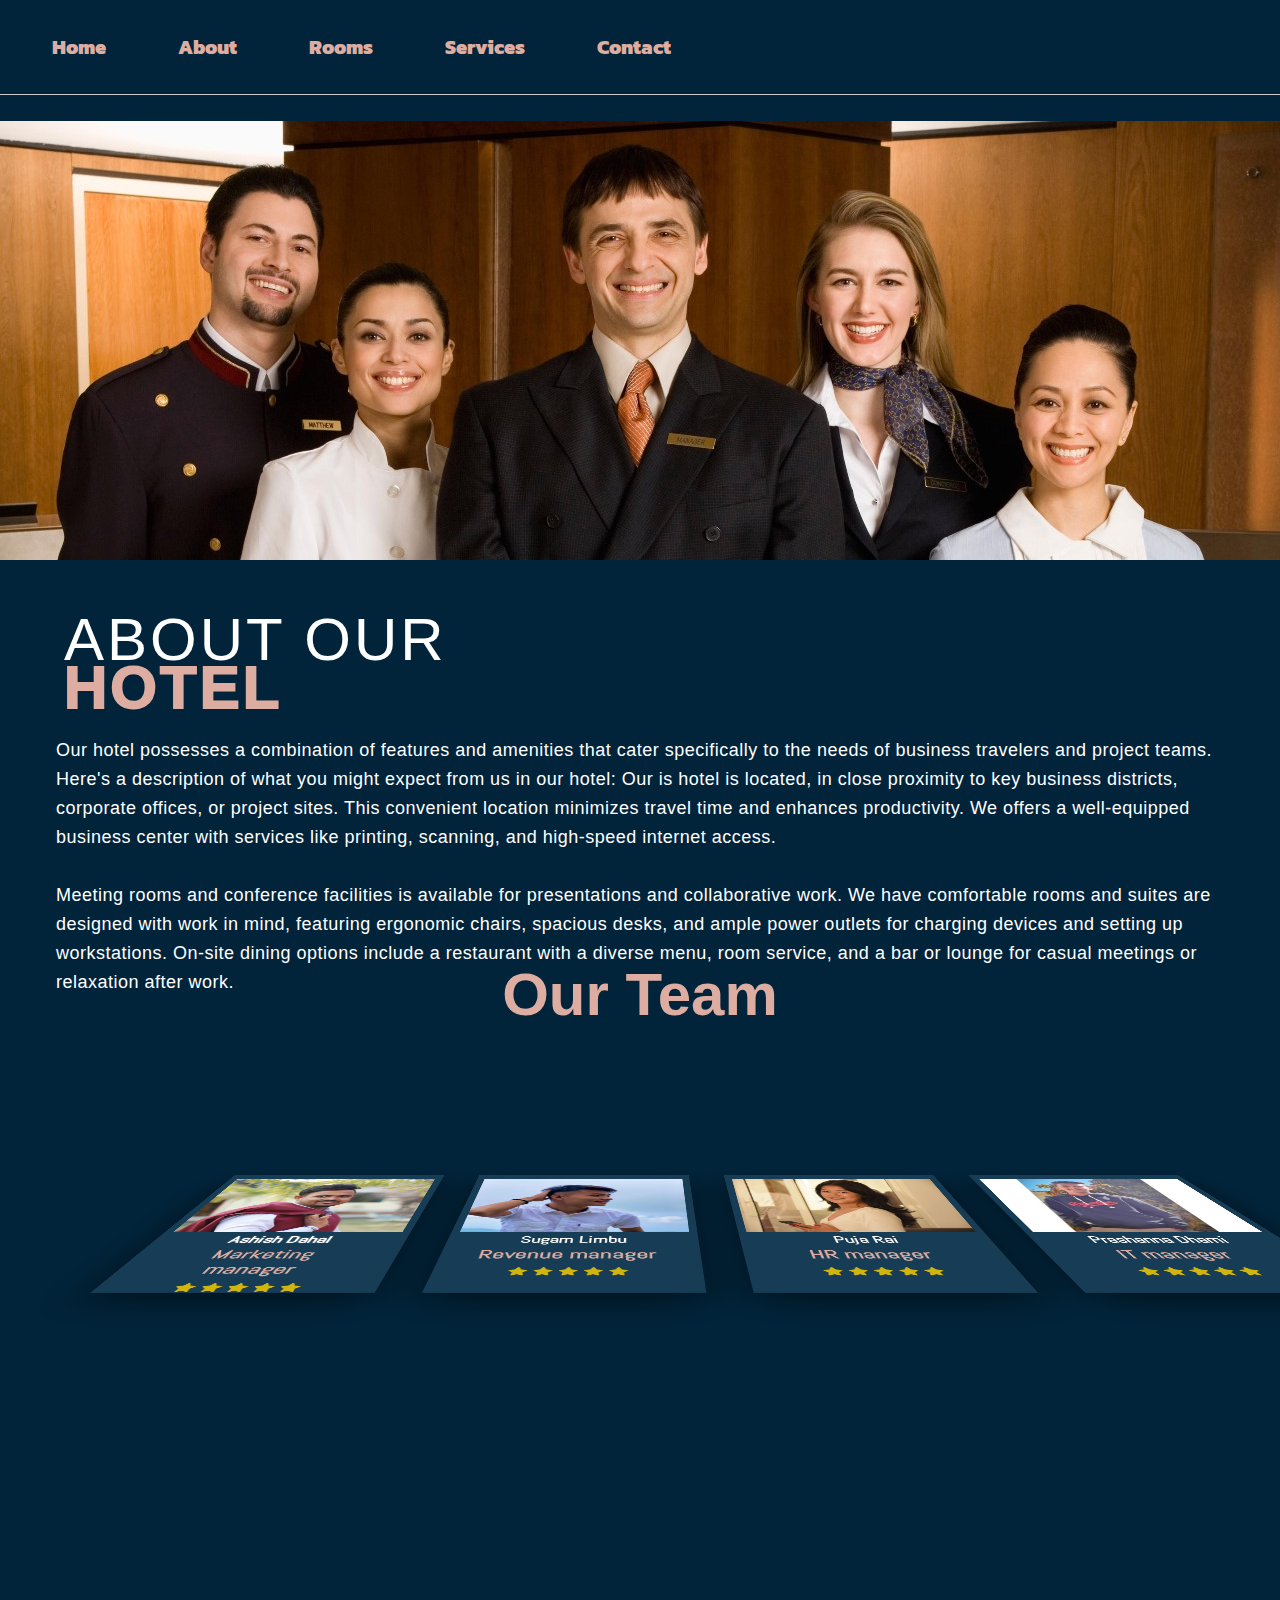
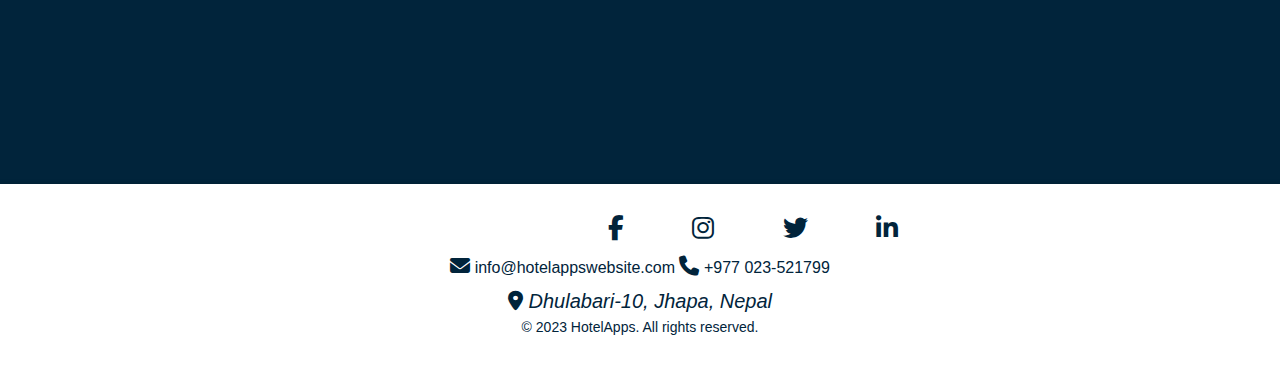
<file: html/about.html>
<!DOCTYPE html>
<html lang="en">
<head>
    <meta charset="UTF-8" />
    <meta name="viewport" content="width=device-width, initial-scale=1.0" />
    <link rel="stylesheet" href="../css/style.css" />
    <link href="https://cdnjs.cloudflare.com/ajax/libs/font-awesome/6.2.0/css/all.min.css" rel="stylesheet">
    <link rel="stylesheet" href="../css/Responsive.css">
    <link rel="preconnect" href="https://fonts.googleapis.com">
    <link rel="preconnect" href="https://fonts.gstatic.com" crossorigin>
    <link href="https://fonts.googleapis.com/css2?family=Kanit:wght@300&display=swap" rel="stylesheet">
    <title>About</title>
</head>
<body style="background-color:  #01243b;">
  <nav class="navbar">
    <input type="checkbox" id="hamburger-menu" class="hamburger-menu" style="display: none; z-index: 1;">
    <label for="hamburger-menu" class="hamburger-menu-label">☰</label>
  
    <ul class="nav-links">
      <li><a href="./index.html">Home</a></li>
      <li><a href="./about.html">About</a></li>
      <li><a href="./rooms.html">Rooms</a></li>
      <li><a href="./services.html">Services</a></li>
      <li><a href="./contact.html">Contact</a></li>
      </a>
    </ul>
  </nav>
        <div class="aboutImg">
          <img src="../Images/about.jpg" alt="aboutimg">
        </div>
        <div class="abtHeader">
          <span id="aboutText">About Our</span>
          <span id="AbtText">Hotel
          </span>
        <div class="aboutDesc">
          <p class="AbtIntro">
            Our hotel possesses a combination of features and amenities that cater specifically to the needs of business travelers and project teams. Here's a description of what you might expect from us in our hotel:
            Our is hotel is located, in close proximity to key business districts, corporate offices, or project sites. This convenient location minimizes travel time and enhances productivity.
           
           We offers a well-equipped business center with services like printing, scanning, and high-speed internet access.<br><br> Meeting rooms and conference facilities is available for presentations and collaborative work.
           
            We have comfortable rooms and suites are designed with work in mind, featuring ergonomic chairs, spacious desks, and ample power outlets for charging devices and setting up workstations.
           
           On-site dining options include a restaurant with a diverse menu, room service, and a bar or lounge for casual meetings or relaxation after work.
         
          </p>
        </div>
        <div class="OurTeam"> Our Team</div>
      <div class="cards">
       
        <div class="card1">
          <img src="../Images/ashish.jpg" alt="" >
          <h3>Ashish Dahal</h3>
          <p>Marketing manager
          </p>
          <div class="rating-bar">
            <i class="fa fa-star"></i>
            <i class="fa fa-star"></i>
            <i class="fa fa-star"></i>
            <i class="fa fa-star"></i>
            <i class="fa fa-star"></i>
          </div>
        </div>
     
        <div class="card2">
          <img src="../Images/sugam.jpg" alt="">
          <h3>Sugam Limbu</h3>
          <p>Revenue manager
          </p>
          <div class="rating-bar">
            <i class="fa fa-star"></i>
            <i class="fa fa-star"></i>
            <i class="fa fa-star"></i>
            <i class="fa fa-star"></i>
            <i class="fa fa-star"></i>
          </div>
        </div>
        
        <div class="card3">
          <img src="../Images/puja.jpg" alt="">
          <h3>Puja Rai</h3>
          <p>HR manager </p>
          <div class="rating-bar">
            <i class="fa fa-star"></i>
            <i class="fa fa-star"></i>
            <i class="fa fa-star"></i>
            <i class="fa fa-star"></i>
            <i class="fa fa-star"></i>
          </div>
        </div>
        <div class="card4">
          <img src="../Images/prasanna.jpg" alt="">
          <h3>Prashanna Dhami</h3>
          <p>IT manager
          </p>
          <div class="rating-bar">
            <i class="fa fa-star"></i>
            <i class="fa fa-star"></i>
            <i class="fa fa-star"></i>
            <i class="fa fa-star"></i>
            <i class="fa fa-star"></i>
          </div>
        
        </div>
      
      </div>
      <footer class="footer" style="margin-top:20rem">
        <div class="social-media-icons">
          <a href="https://www.facebook.com/your-website" title="Facebook"><i class="fab fa-facebook-f"></i></a>
          <a href="https://www.instagram.com/your-website" title="Instagram"><i class="fab fa-instagram"></i></a>
          <a href="https://www.twitter.com/your-website" title="Twitter"><i class="fab fa-twitter"></i></a>
          <a href="https://www.linkedin.com/your-profile" title="LinkedIn"><i class="linkedin-icon fab fa-linkedin-in"></i></a>
  
        </div>
        <div class="contact-information">
          <a href="mailto:info@your-website.com" title="Email"><i class="fas fa-envelope"></i> info@hotelappswebsite.com</a>
          <a href="tel:+977 023-521799" title="Phone"><i class="fas fa-phone"></i> +977 023-521799</a>
          <address ><i class="fas fa-map-marker-alt"></i> Dhulabari-10, Jhapa, Nepal</address>
        </div>
        <div class="copyright">
          &copy; 2023 HotelApps. All rights reserved.
        </div>
      </footer>
      <script src="../js/index.js"></script>

</body>
</html>
</file>
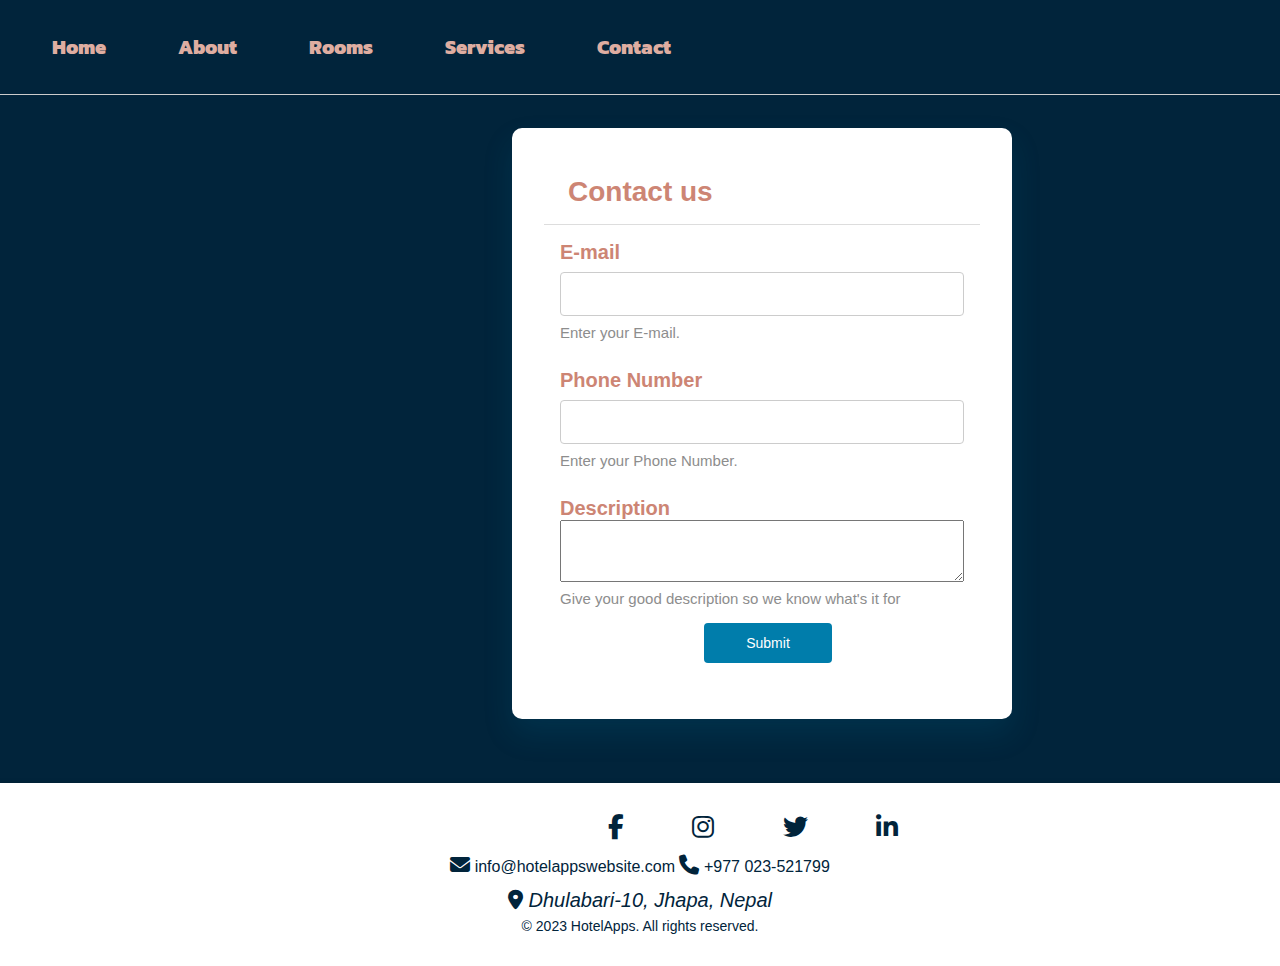
<file: html/contact.html>
<!DOCTYPE html>
<html lang="en">
  <head>
    <meta charset="UTF-8" />
    <meta name="viewport" content="width=device-width, initial-scale=1.0" />
    <link rel="stylesheet" href="../css/style.css" />
    <link rel="stylesheet" href="../css/Responsive.css">
    <link href="https://cdnjs.cloudflare.com/ajax/libs/font-awesome/6.2.0/css/all.min.css" rel="stylesheet">
    <link rel="preconnect" href="https://fonts.googleapis.com">
    <link rel="preconnect" href="https://fonts.gstatic.com" crossorigin>
    <link href="https://fonts.googleapis.com/css2?family=Kanit:wght@300&display=swap" rel="stylesheet">
    <title>Contact</title>
  </head>
  <body style="background-color: #01243b;">

    <nav class="navbar">
      <input type="checkbox" id="hamburger-menu" class="hamburger-menu" style="display: none; z-index: 1;">
      <label for="hamburger-menu" class="hamburger-menu-label">☰</label>
    
      <ul class="nav-links">
        <li><a href="./index.html">Home</a></li>
        <li><a href="./about.html">About</a></li>
        <li><a href="./rooms.html">Rooms</a></li>
        <li><a href="./services.html">Services</a></li>
        <li><a href="./contact.html">Contact</a></li>
        </a>
      </ul>
     
    </nav>



    <!-- <div class="form"> -->
	
      <div class="modal">
        <div class="modal__header">
          <span class="modal__title">Contact us</span><br>
        </div>
        <div class="modal__body">
          <div class="input">
            <label class="input__label">E-mail</label>
            <input class="input__field" type="text" id="email"> 
            <p class="input__description">Enter your E-mail.</p>
            <p class="input__error" id="emailError"></p> <!-- Error message placeholder -->

          </div>
          <div class="input">
            <label class="input__label">Phone Number</label>
            <input class="input__field" type="text" id="phoneNumber"> 
            <p class="input__description">Enter your Phone Number.</p>
            <p class="input__error" id="phoneNumberError"></p> <!-- Error message placeholder -->

          </div>
          <div class="input">
                    <label class="input__label">Description</label>
            <textarea  style="font-size: 16px; padding: 0.75rem 0.75rem 0.75rem 0.75rem;" class="input_field input_field--textarea" id="description"></textarea>
              <p class="input__description">Give your good description so we know what's it for</p>
              <p class="input__error" id="descriptionError"></p> <!-- Error message placeholder -->

          </div>
        </div>
        <div class="modal__footer">
          <button class="button button--primary" onclick="validateForm()">Submit</button>
        </div>
      </div>
    <!-- </form> -->






    <!-- <div class="ContactHeader"><h2>Contact Us</h2></div> -->
      
  
  <footer class="footer" >
    <div class="social-media-icons">
      <a href="https://www.facebook.com/your-website" title="Facebook"><i class="fab fa-facebook-f"></i></a>
      <a href="https://www.instagram.com/your-website" title="Instagram"><i class="fab fa-instagram"></i></a>
      <a href="https://www.twitter.com/your-website" title="Twitter"><i class="fab fa-twitter"></i></a>
      <a href="https://www.linkedin.com/your-profile" title="LinkedIn"><i class="linkedin-icon fab fa-linkedin-in"></i></a>

    </div>
    <div class="contact-information">
      <a href="mailto:info@Hotelapps.com" title="Email"><i class="fas fa-envelope"></i> info@hotelappswebsite.com</a>
      <a href="tel:+15555555555" title="Phone"><i class="fas fa-phone"></i> +977 023-521799</a>
      <address><i class="fas fa-map-marker-alt"></i> Dhulabari-10, Jhapa, Nepal</address>
    </div>
    <div class="copyright">
      &copy; 2023 HotelApps. All rights reserved.
    </div>
  </footer>
  <script src="../js/index.js"></script>
      </body>

      </html>
</file>
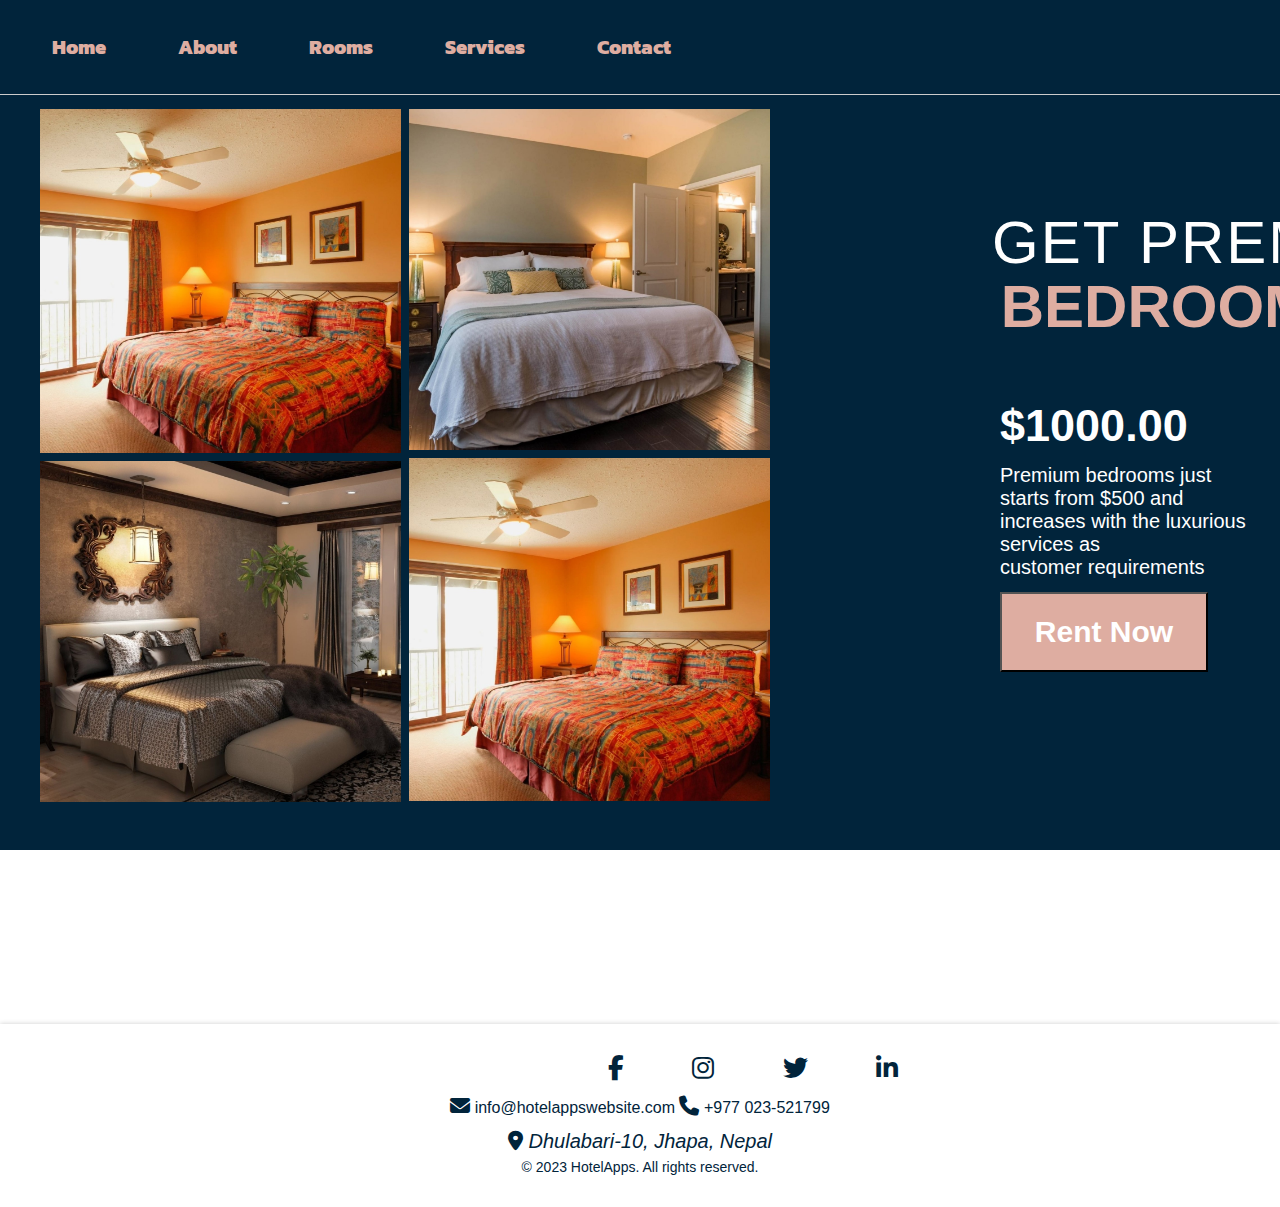
<file: html/rooms.html>
<!DOCTYPE html>
<html lang="en">

<head>
    <meta charset="UTF-8" />
    <meta name="viewport" content="width=device-width, initial-scale=1.0" />
    <link rel="stylesheet" href="../css/style.css" />
    <link rel="stylesheet" href="../css/Responsive.css">
    <link href="https://cdnjs.cloudflare.com/ajax/libs/font-awesome/6.2.0/css/all.min.css" rel="stylesheet">
    <link rel="preconnect" href="https://fonts.googleapis.com">
    <link rel="preconnect" href="https://fonts.gstatic.com" crossorigin>
    <link href="https://fonts.googleapis.com/css2?family=Kanit:wght@300&display=swap" rel="stylesheet">
    <title>Rooms</title>
</head>

<body>
        <nav class="navbar">
            <input type="checkbox" id="hamburger-menu" class="hamburger-menu" style="display: none; z-index: 1;">
            <label for="hamburger-menu" class="hamburger-menu-label">☰</label>

            <ul class="nav-links">
                <li><a href="./index.html">Home</a></li>
                <li><a href="./about.html">About</a></li>
                <li><a href="./rooms.html">Rooms</a></li>
                <li><a href="./services.html">Services</a></li>
                <li><a href="./contact.html">Contact</a></li>
                </a>
            </ul>

        </nav>
        <div class="RoomCon">
        <div class="RoomHeader">
            <span id="RoomText">Get Premium</span>
            <span id="BedText">BedRoom
            </span>
            <div class="room">
                <strong>$1000.00</strong>
            <p class="RoomIntro"> Premium bedrooms just starts from $500 and increases with the luxurious services as customer requirements</p>
          </div>
          <button class="rentBtn">Rent Now</button>
          </div>
    <div class="row">
        <div class="column">
            <img src="../Images/r1.jpg" width="100%">
            <img src="../Images/r4.jpg" width="100%">
        </div>
        <div class="column">
            <img src="../Images/r3.jpg" width="100%">
            <img src="../Images/r1.jpg" width="100%">
        </div>
    </div>
</div>
<footer class="footer" style="margin-top:64rem;position: relative;">
    <div class="social-media-icons">
      <a href="https://www.facebook.com/your-website" title="Facebook"><i class="fab fa-facebook-f"></i></a>
      <a href="https://www.instagram.com/your-website" title="Instagram"><i class="fab fa-instagram"></i></a>
      <a href="https://www.twitter.com/your-website" title="Twitter"><i class="fab fa-twitter"></i></a>
      <a href="https://www.linkedin.com/your-profile" title="LinkedIn"><i class="linkedin-icon fab fa-linkedin-in"></i></a>

    </div>
    <div class="contact-information">
      <a href="mailto:info@your-website.com" title="Email"><i class="fas fa-envelope"></i> info@hotelappswebsite.com</a>
      <a href="tel:+977 023-521799" title="Phone"><i class="fas fa-phone"></i> +977 023-521799</a>
      <address ><i class="fas fa-map-marker-alt"></i> Dhulabari-10, Jhapa, Nepal</address>
    </div>
    <div class="copyright">
      &copy; 2023 HotelApps. All rights reserved.
    </div>
  </footer>
    <script src="../js/index.js"></script>
</body>

</html>
</file>
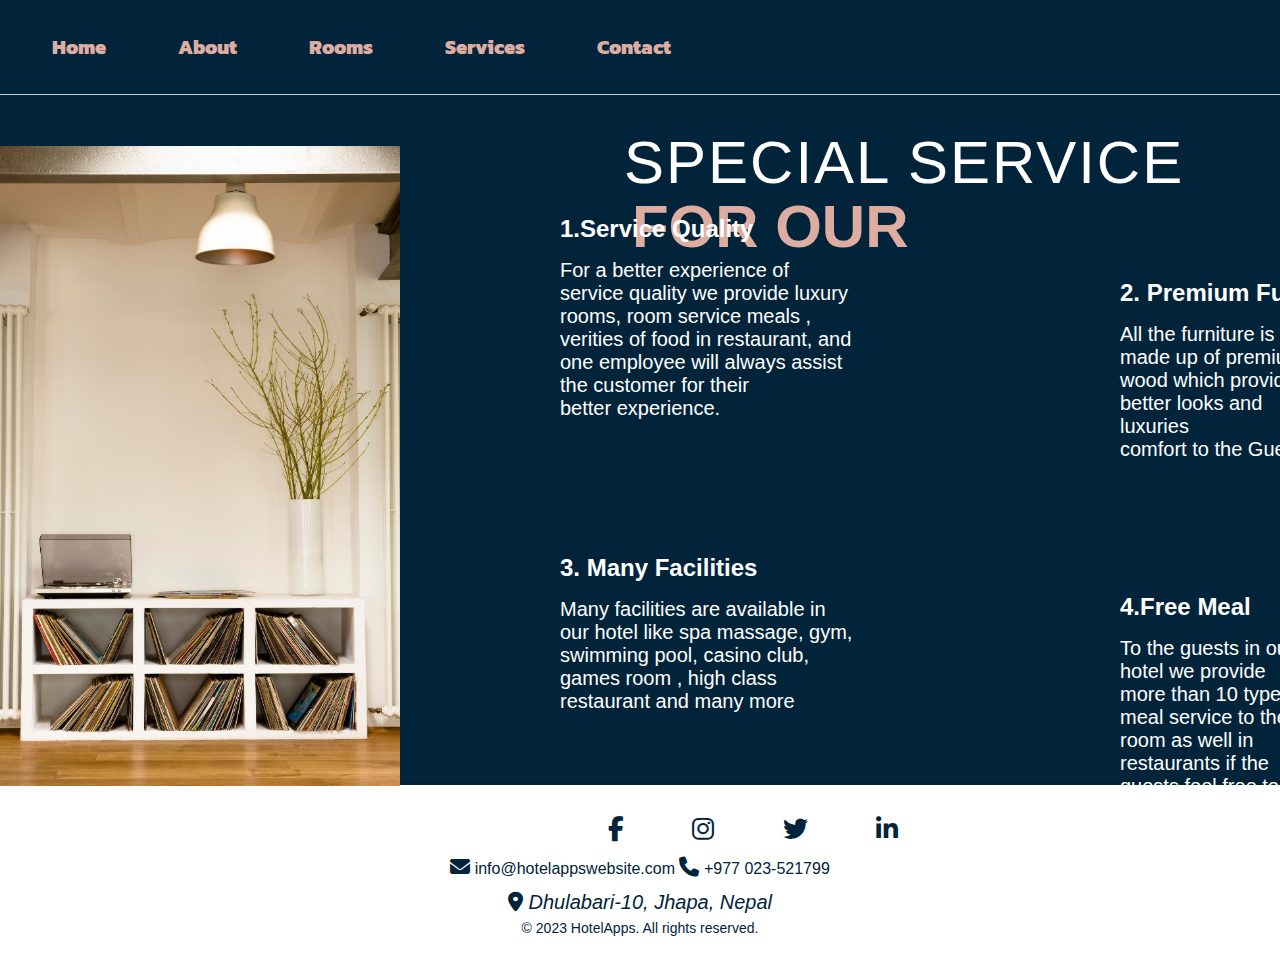
<file: html/services.html>
<!DOCTYPE html>
<html lang="en">
<head>
    <meta charset="UTF-8" />
    <meta name="viewport" content="width=device-width, initial-scale=1.0" />
    <link rel="stylesheet" href="../css/style.css" />
    <link href="https://cdnjs.cloudflare.com/ajax/libs/font-awesome/6.2.0/css/all.min.css" rel="stylesheet">
    <link rel="stylesheet" href="../css/Responsive.css">
    <link rel="preconnect" href="https://fonts.googleapis.com">
    <link rel="preconnect" href="https://fonts.gstatic.com" crossorigin>
    <link href="https://fonts.googleapis.com/css2?family=Kanit:wght@300&display=swap" rel="stylesheet">
    <title>Services</title>
</head>
<body style="background-color:  #01243b;">
  <nav class="navbar">
    <input type="checkbox" id="hamburger-menu" class="hamburger-menu" style="display: none; z-index: 1;">
    <label for="hamburger-menu" class="hamburger-menu-label">☰</label>
  
    <ul class="nav-links">
      <li><a href="./index.html">Home</a></li>
      <li><a href="./about.html">About</a></li>
      <li><a href="./rooms.html">Rooms</a></li>
      <li><a href="./services.html">Services</a></li>
    <li><a href="./contact.html">Contact</a></li>
      </a>
    </ul>
  </nav>
  <div class="ServiceHeader">
    <span id="specialText">Special service</span>
    <span id="customerText">for our customer</span>
  </div>
        <div class="serviceImg">
          <img src="../Images/services.jpg" alt="aboutimg">
        </div>
      <div class="para">
        <h2 class="h1">1.Service Quality</h2>
        <p class="p1">For a better experience of service quality we provide luxury rooms, room service meals , verities of food in restaurant, and one employee will always assist the customer for their better experience.</p>
        <h2 class="h2">2. Premium Furniture</h2>
        <p class="p2">All the furniture is made up of premium wood which provides better looks and luxuries comfort to the Guests.</p>
        <h2 class="h3">3. Many Facilities</h2>
        <p class="p3">Many facilities are available in our hotel like spa massage, gym, swimming pool, casino club, games room , high class restaurant and many more</p>
        <h2 class="h4">4.Free Meal</h2>
        <p class="p4">To the guests in our hotel we provide more than 10 types of meal service to the room as well in restaurants if the guests feel free to have their meal in restaurants.</p>
      </div>
      <footer class="footer" style="margin-top:0.2rem; ">
        <div class="social-media-icons">
          <a href="https://www.facebook.com/your-website" title="Facebook"><i class="fab fa-facebook-f"></i></a>
          <a href="https://www.instagram.com/your-website" title="Instagram"><i class="fab fa-instagram"></i></a>
          <a href="https://www.twitter.com/your-website" title="Twitter"><i class="fab fa-twitter"></i></a>
          <a href="https://www.linkedin.com/your-profile" title="LinkedIn"><i class="linkedin-icon fab fa-linkedin-in"></i></a>
  
        </div>
        <div class="contact-information">
          <a href="mailto:info@your-website.com" title="Email"><i class="fas fa-envelope"></i> info@hotelappswebsite.com</a>
          <a href="tel:+977 023-521799" title="Phone"><i class="fas fa-phone"></i> +977 023-521799</a>
          <address ><i class="fas fa-map-marker-alt"></i> Dhulabari-10, Jhapa, Nepal</address>
        </div>
        <div class="copyright">
          &copy; 2023 HotelApps. All rights reserved.
        </div>
      </footer>
      <script src="../js/index.js"></script>

</body>
</html>
</file>
<file: css/style.css>
@import url('https://fonts.googleapis.com/css?family=Exo:700');
@import url('https://fonts.googleapis.com/css?family=Abel');
* {
  margin: 0;
  padding: 0;
  box-sizing: border-box;
  font-family: sans-serif;

  --scale-factor: 0.5234567946471576;
  --main-color: #01243b;
  --card-color:#173d56;
  --header-color: #deada1;
}
.container {
  background: var(--main-color);
  color: var(--header-color);
  height: 280px;
  max-width: 100%;
}

/*Navigation bar*/
.navbar {
  position: fixed;
  top: 0;
  left: 0;
  right: 0;
  z-index: 100;
  max-width: 100%;
  background-color: var(--main-color);
  border-bottom: 1px solid #cccccc;
  padding: 1rem;
  overflow: hidden;
}
.nav-links {
  list-style: none;
  display: flex;
}
/* book no Button */
.cta {
  display: flex;
  padding: 11px 33px;
  text-decoration: none;
  font-family: 'Poppins', sans-serif;
  font-size: 25px;
  color:var(--header-color);
  background:rgb(18, 61, 109);
  transition: 1s;
  box-shadow: 6px 6px 0 black;
  transform: skewX(-15deg);
  border: none;
  position: absolute;
  left:70rem;
  top:1.2rem;
  border-radius: 8px;
}

.cta:focus {
  outline: none;
}

.cta:hover {
  transition: 0.5s;
  box-shadow: 10px 10px 0 var(--header-color);
}

.cta .second {
  transition: 0.5s;
  margin-right: 0px;
}

.cta:hover  .second {
  transition: 0.5s;
  margin-right: 45px;
}

.span {
  transform: skewX(15deg)
}

.second {
  width: 20px;
  margin-left: 30px;
  position: relative;
  top: 12%;
}

.one {
  transition: 0.4s;
  transform: translateX(-60%);
}

.two {
  transition: 0.5s;
  transform: translateX(-30%);
}

.cta:hover .three {
  animation: color_anim 1s infinite 0.2s;
}

.cta:hover .one {
  transform: translateX(0%);
  animation: color_anim 1s infinite 0.6s;
}

.cta:hover .two {
  transform: translateX(0%);
  animation: color_anim 1s infinite 0.4s;
}

@keyframes color_anim {
  0% {
    fill: white;
  }

  50% {
    fill:var(--header-color);
  }

  100% {
    fill: white;
  }
}
.hamburger-menu-label {
  display: none;
  cursor: pointer;
  font-size: 1.5rem;
  color: var(--header-color);
}
.navbar > ul > li {
  padding: 1rem 1rem;
  
}
.navbar ul li a {
  position: relative;
  color: var(--header-color);
  text-decoration: none;
  font-family: "Kanit", sans-serif;
  font-size: 20px;
  padding: 10px;
  font-weight: 800;
  margin: 0 10px;
}
/* navbar hover effects */
.navbar ul li a,
.navbar ul li a:after,
.navbar ul li a:before {
  transition: all 0.5s;
}
.navbar ul li a:hover {
  color: var(--header-color);
}
.navbar ul li a::after {
  position: absolute;
  bottom: 0.8rem;
  left: 0;
  right: 0;
  margin: auto;
  width: 0%;
  content: ".";
  color: transparent;
  background: #ffff;
  height: 1px;
}
nav.navbar ul li a:hover:after {
  width: 100%;
}
/*Header(THE HOTEL)*/
.container .header {
  position: relative;
  top: 5.4rem;
  display: flex;
  align-items: center;
  justify-content: center;
  text-transform: uppercase;
  font-weight: 1000;
  font-size: 100px;
  z-index: 1;
}
/*hotel description*/
.header-desc {
  position: relative;
  top: 4.8rem;
  display: flex;
  align-items: center;
  justify-content: center;
  letter-spacing: 5px;
  color: #fff;
  margin-bottom: 2.8rem;
}

/* vertical lines  left side*/
.Vl-1 {
  position: absolute;
  z-index: 0;
  top: 7.7rem;
  background-color: var(--header-color);
  height: 90px;
  width: 15px;
}
.Vl-2 {
  position: absolute;
  z-index: 0;
  top: 7.7rem;
  left: 1.3rem;
  background-color: var(--header-color);
  height: 90px;
  width: 5px;
}
.Vl-3 {
  position: absolute;
  z-index: 0;
  top: 7.7rem;
  left: 2rem;
  background-color: var(--header-color);
  height: 90px;
  width: 2px;
}
/* vertical lines  right side*/

.Vl-4 {
  position: absolute;
  z-index: 0;
  top: 7.7rem;
  left: 93.6rem;
  background-color: var(--header-color);
  height: 90px;
  width: 15px;
}
.Vl-5 {
  position: absolute;
  z-index: 0;
  top: 7.7rem;
  left: 92.9rem;
  background-color: var(--header-color);
  height: 90px;
  width: 5px;
}
.Vl-6 {
  position: absolute;
  z-index: 0;
  top: 7.7rem;
  left: 92.4rem;
  background-color: var(--header-color);
  height: 90px;
  width: 2px;
}

.HomeImg img {
  object-fit: contain;
  position: absolute;
  top: 10rem;
  height: 600px;
  
  max-width: 100%;
}
/* welcome page */
.welcome {
  background-color: var(--main-color);
  max-width: 100%;
  height: 180vh;
  z-index: 0;
}
.wlcHeader, .abtHeader {
  position: relative;
  color: #fff;
  font-weight: 200;
  font-family: sans-serif;
}
#wlcText {
  position: relative;
  top: 25rem;
  margin-left: 4rem;
  margin-top: 4rem;
  font-size: 60px;
  text-transform: uppercase;
  letter-spacing: 5px;
  font-family: "Montserrat", sans-serif;
}
#HotelText{
  position: relative;
  right:32.5rem;
  top: 29rem;
  margin-top: 4rem;
  margin-left: 4rem;
  color: var(--header-color);
  font-weight: 1000;
  font-size: 60px;
  text-transform: uppercase;
}
.wlcImg {
  position: absolute;
  top: 50rem;
  width: 600px;
  left: 53rem;
}
.wlcImg img {
  height: 600px;
  object-fit: contain;
  z-index: 0;
  opacity:1;
}
 #intro {
  position: absolute;
  top: 53rem;
  right: 20rem;
  z-index: 0;
  margin-left: 3.5rem;
  margin-right: 25rem;
  font-size: 18px;
  letter-spacing: 0.5px;
  line-height: 29px;
  color: #fff;
}

.VL-7{
  position: absolute;
  bottom:31.3rem;
  right:35rem;
  background-color: var(--header-color);
  width: 70px;
  height:33vh;
  z-index: 1;
  opacity: 0.58;
}
.VL-8{
  position: absolute;
  top:32.5rem;
  left:34.3rem;
  background-color: var(--header-color);
  width: 70px;
  height:33vh;
  z-index: 1;
 opacity: 0.58;
}
/* videos section */
.videos{
  position: absolute;
  top:70rem;
  left:1rem;
}

/* footer */
.footer {
  background-color: #fff;
  padding: 2rem;
  text-align: center;
  box-shadow: 0 0 5px rgba(0, 0, 0, 0.2);
  width:100%;
  /* margin: 0 auto; */

}
.social-media-icons {
  margin-bottom: 2rem;
  position: absolute;
  left: 38rem;
}

.social-media-icons i {
  font-size: 25px;
  color:var(--main-color);
  padding-right: 4rem;
  

}

.social-media-icons i:hover {
  color: #0f6b86;
}

.contact-information {
  margin-top: 2rem;
}

.contact-information i,address {
  line-height: 35px;
  font-size: 20px;
  color: var(--main-color);
}

.contact-information a {
  text-decoration: none;
  color: var(--main-color);
}

.contact-information a:hover {
  color: #000;
}
.linkedin-icon {
  font-family: FontAwesome;
  font-size: 24px;
  color: #0077B5;
}

.copyright {
  font-size: 14px;
  color:var(--main-color);
}

/* contact page */
.ContactHeader{
  position: relative;
  color: var(--header-color);
  text-transform: uppercase;
  text-align: center;
  font-size: 30px;
  top:6.8rem;
}
/* about page */
.aboutDesc .AbtIntro{
  position: absolute;
  top: 46rem;
  margin-left: 3.5rem;
  margin-right: 3.5rem;
  font-size: 18px;
  letter-spacing: 0.5px;
  line-height: 29px;
}
#aboutText {
  position: absolute;
  top: 33.8rem;
  margin-left: 4rem;
  margin-top: 4rem;
  font-size: 60px;
  text-transform: uppercase;
  letter-spacing: 3px;
  font-family: "Montserrat", sans-serif;
}
#AbtText {
  position: absolute;
  top: 36.8rem;
  margin-top: 4rem;
  margin-left: 4rem;
  color: var(--header-color);
  font-weight: 1000;
  font-size: 60px;
  letter-spacing: 3px;
  text-transform: uppercase;
}
.aboutImg img{
  object-fit:contain;
  position: absolute;
  top: 2.5rem;
  height: 600px;
  max-width: 100%;
  z-index: 0;
}

.OurTeam{
  position: relative;
  top:60rem;
  text-align: center;
  z-index: 0;
  font-weight: 600;
  font-size: 60px;
  color:var(--header-color)
}
.card1 {
  text-align:center;
  position: absolute;
  left: 60px;
  width: 300px;
  height: 350px;
  top:40rem;
  margin-top: 10px;
  margin-bottom: 10px;
  background:var(--card-color);
  transition:.6s;
  
  transform: rotatex(75deg) translatey(-200px) translatez(-100px);
  box-shadow: 0px 20px 60px rgba(0,0,0, 0.5);
}
.card1:hover{
  transform: rotatex(0deg);
  transform: rotatez(0deg);
  transition:.6s;
  box-shadow: 0px 0px 20px rgba(0, 0, 0, 0.3);
}
.card1 img{
  transform: translateY(15px);
  width:280px;
  height:180px;
}
.card1 h3{
  font-size:25px;
  font-family: 'Abel', sans-serif;
  color:#fff;
  text-shadow: 0 0 2px rgb(255,255,255);
  transform: translatey(10px);
  margin-top: 0.5rem;
}

.card1 p{
  
  font-family: 'Abel', sans-serif;
  font-size: 30px;
  font-weight: 600;
  color:var(--header-color);
  text-align:center;
  width:220px;
  margin:1rem 0 0 1.5rem;
  transform: translatex(12px);
}
.card2 {
  text-align:center;
  position: absolute;
  left: 410px;
  width: 300px;
  height: 350px;
  top:40rem;
  margin-top: 10px;
  margin-bottom: 10px;
  background:var(--card-color);
  transition:.6s;
  
  transform: rotatex(75deg) translatey(-200px) translatez(-100px);
  box-shadow: 0px 20px 60px rgba(0,0,0, 0.5);
}
.card2:hover{
  transform: rotatex(0deg);
  transform: rotatez(0deg);
  transition:.6s;
  box-shadow: 0px 0px 20px rgba(0, 0, 0, 0.3);
}
.card2 img{
  transform: translateY(15px);
  width:280px;
  height:180px;
}
.card2 h3{
  font-size:25px;
  font-family: 'Abel', sans-serif;
  color:#fff;
  /* text-shadow: 0 0 2px rgb(255,255,255); */
  transform: translatey(10px);
  margin-top: 0.5rem;
}

.card2 p{
  
  font-family: 'Abel', sans-serif;
  font-size: 30px;
  font-weight: 600;
  color:var(--header-color);
  text-align:center;
  width:220px;
  margin:1rem 0 0 1.5rem;
  transform: translatex(12px);
}
.card3 {
  text-align:center;
  position: absolute;
  left: 760px;
  width: 300px;
  height: 350px;
  top:40rem;
  margin-top: 10px;
  margin-bottom: 10px;
  background:var(--card-color);
  transition:.6s;
  
  transform: rotatex(75deg) translatey(-200px) translatez(-100px);
  box-shadow: 0px 20px 60px rgba(0,0,0, 0.5);
}
.card3:hover{
  transform: rotatex(0deg);
  transform: rotatez(0deg);
  transition:.6s;
  box-shadow: 0px 0px 20px rgba(0, 0, 0, 0.3);
}
.card3 img{
  transform: translateY(15px);
  width:280px;
  height:180px;
}
.card3 h3{
  font-size:25px;
  font-family: 'Abel', sans-serif;
  color:#fff;
  /* text-shadow: 0 0 2px rgb(255,255,255); */
  transform: translatey(10px);
  margin-top: 0.5rem;
}

.card3 p{
  
  font-family: 'Abel', sans-serif;
  font-size: 30px;
  font-weight: 600;
  color:var(--header-color);
  text-align:center;
  width:220px;
  margin:1rem 0 0 1.5rem;
  transform: translatex(12px);
}
.card4 {
  text-align:center;
  position: absolute;
  left: 1110px;
  width: 300px;
  height: 350px;
  top:40rem;
  margin-top: 10px;
  margin-bottom: 10px;
  background:var(--card-color);
  transition:.6s;
  
  transform: rotatex(75deg) translatey(-200px) translatez(-100px);
  box-shadow: 0px 20px 60px rgba(0,0,0, 0.5);
}
.card4:hover{
  transform: rotatex(0deg);
  transform: rotatez(0deg);
  transition:.6s;
  box-shadow: 0px 0px 20px rgba(0, 0, 0, 0.3);
}
.card4 img{
  transform: translateY(15px);
  width:280px;
  height:180px;
}
.card4 h3{
  font-size:25px;
  font-family: 'Abel', sans-serif;
  color:#fff;
  /* text-shadow: 0 0 2px rgb(255,255,255); */
  transform: translatey(10px);
  margin-top: 0.5rem;
}

.card4 p{
  
  font-family: 'Abel', sans-serif;
  font-size: 30px;
  font-weight: 600;
  color:var(--header-color);
  text-align:center;
  width:220px;
  margin:1rem 0 0 1.5rem;
  transform: translatex(12px);
}
.card1, .card2,.card3, .card4{
    margin-right:5rem;
}
/* rating star */
.rating-bar {
  font-family: FontAwesome;
  font-size: 20px;
  color: rgb(209, 180, 12);
}
.rating-bar{
  margin:0.8rem;
}
.cards{
  position: relative;
  top:20rem;
  height:155vh;
  -webkit-transform: perspective(900px);
  -webkit-transform-style: preserve-3d;
}
/* contact page css */
.button {
  appearance: none;
  font: inherit;
  border: none;
  background: none;
  cursor: pointer;
}
.containers {
  position: absolute;
  top: 0;
  left: 0;
  right: 0;
  bottom: 0;
  width: 100%;
  display: flex;
  align-items: center;
  justify-content: center;
  padding: 1.5rem;
}

.modal {
  padding:2rem;
  display: flex;
  margin-left:32rem;
  margin-top:8rem;
  margin-bottom:4rem;
  flex-direction: column;
  width: 100%;
  max-width: 500px;
  background-color:white;
  box-shadow: 0 15px 30px 0 rgba(0, 125, 171, 0.15);
  border-radius: 10px;
}

.modal__header {
  padding: 1rem 1.5rem;
  border-bottom: 1px solid #ddd;
  display: flex;
  align-items: center;
  justify-content: space-between;
}

.modal__body {
  padding: 1rem 1rem;
  color: #cd8574;

}

.modal__footer {
  padding: 0 1.5rem 1.5rem;
}

.modal__title {
  font-weight: 700;
  font-size: 28px;
  color: #cd8574;
}

.button {
  display: inline-flex;
  align-items: center;
  justify-content: center;
  transition: 0.15s ease;
  position: relative;
  left:8.5rem;
  width:8rem;
}

.button--icon {
  width: 2.5rem;
  height: 2.5rem;
  background-color: transparent;
  border-radius: 0.25rem;
}

.button--icon:focus, .button--icon:hover {
  background-color: #ededed;
}

.button--primary {
  background-color: #007dab;
  color: #FFF;
  padding: 0.75rem 1.25rem;
  border-radius: 0.25rem;
  font-weight: 500;
  font-size: 0.875rem;
}

.button--primary:hover {
  background-color: #006489;
}

.input {
  display: flex;
  flex-direction: column;
}

.input + .input {
  margin-top: 1.75rem;
}

.input__label {
  font-weight: 700;
  font-size: 20px;
  color:#cd8574;

}

.input__field {
  display: block;
  font-size: 16px;

  margin-top: 0.5rem;
  border: 1px solid #DDD;
  border-radius: 0.25rem;
  padding: 0.75rem 0.75rem;
  transition: 0.15s ease;
}

.input__field:focus {
  outline: none;
  border-color: #007dab;
  box-shadow: 0 0 0 1px #007dab, 0 0 0 4px rgba(0, 125, 171, 0.25);
}

.input__field--textarea {
  min-height: 100px;
  max-width: 100%;
  
}

.input__description {
  font-size: 15px;
  margin-top: 0.5rem;
  color: #8d8d8d;
}
/* error msg */
.input__field {
  border: 1px solid #ccc; 
  transition:border-color 0.3s ease-in-out; /* Smooth transition for border color */
}

.input__field:focus,
.input__field:hover {
  border-color: #007bff;/* Border color when input is focused or hovered */
 } 
/* YO CHAI ROOMS KO CSS YEH DEHKI */
.column {
  flex: 25%;
  max-width: 29%;
  padding: 0 4px;
}
.row {
  display: flex;
  flex-wrap: wrap;
  padding: 0 4px;
}

.column img {
  margin-top: 8px;
  vertical-align: middle;
  width: 100%;
  position: relative;
  left:2rem;
  bottom:3rem;
}
.RoomCon{
  background-color: var(--main-color);
  position: absolute;
  top:5rem;
}
#RoomText {
  position: relative;
  top: 8rem;
  left:58rem;
  margin-left: 4rem;
  margin-top: 4rem;
  font-size: 60px;
  text-transform: uppercase;
  letter-spacing: 2px;
  color: #fff;
  font-family: "Montserrat", sans-serif;
}
#BedText{
  position: relative;
  left:26.5rem;
  top:12rem;
  margin-top: 4rem;
  margin-left: 4rem;
  color: var(--header-color);
  font-weight: 800;
  font-size: 60px;
  text-transform: uppercase;
}
.room strong{
    color:#fff;
    font-size: 45px;
    font-weight: 600;
    position: absolute;
    top:20rem;
    left:62.5rem;
}
.RoomIntro{
position: absolute;
color:#fff;
font-size: 20px;
top:24rem;
left:62.5rem;
margin-right:2rem
}
.rentBtn{
  position: absolute;
  top:32rem;
  left:62.5rem;
  height:5rem;
  background-color: var(--header-color);
  color:#fff;
  width:13rem;
  font-size: 30px;
  font-weight: bold;
}
.roomfooter{
  position: absolute;
  top:60rem;
}
/* service Page */
.serviceImg{
  position: relative;
  top:0.5rem;
}
.serviceImg img{
  height:40rem;
  width:25rem;
}
#specialText {
  position: relative;
  top: 8rem;
  left:35rem;
  margin-left: 4rem;
  margin-top: 4rem;
  font-size: 60px;
  text-transform: uppercase;
  letter-spacing: 2px;
  color: #fff;
  font-family: "Montserrat", sans-serif;
}
#customerText{
  position: relative;
  right:3.8rem;
  top:12rem;
  margin-top: 4rem;
  margin-left: 4rem;
  color: var(--header-color);
  font-weight: 800;
  font-size: 60px;
  text-transform: uppercase;
}
.para{
  display:flex;
  flex-direction: column;
  position: absolute;
  bottom:18rem;
  left:35rem;
  color:#fff;
}
.h1,.p1{
  position: relative;
  top:25rem;
}
.h2, .p2{
position: relative;
left:35rem;
top:16.2rem;
}
.h3,.p3{
  position: relative;
  top:22rem;
}
.h4,.p4{
  position: relative;
  top:14.5rem;
  left:35rem
}
.p1,.p3{
  margin-top:1rem;

  margin-right: 30rem;
}
.p2,.p4{
  margin-top:1rem;
  margin-right: 36rem;
}
.para p{
  font-size: 20px;
}
</file>
<file: css/Responsive.css>
@media (max-width: 768px) {
    .container{
      height:40vh;
    }
    .navbar {
        display: flex;
        flex-direction: column;
        position: relative;
        
      }
    
      .nav-links {
        text-align: center;
        display: none;
      }
    
      .nav-links.open {
        display: block;
      }
      .hamburger-menu-label {
        display: block;
        
      }
      
  .header {
    text-align: center;
  }
  .header span {
    margin-top: -2rem;
    font-size: 60px;
    line-height: 50px;
  }

  /* vertical lines  right side*/

  .Vl-4 {
    left: 26.9rem;
  }
  .Vl-5 {
    left: 26.2rem;
  }
  .Vl-6 {
    left: 25.7rem;
  }
  .header-desc {
    top: 7rem;
    margin-left: 3.2rem;
    margin-right: 2rem;
    text-align: center;
    letter-spacing: 3px;
    line-height: 28px;
  }
  
  .HomeImg img {
    height:380px;
    right:1.8rem;
  }
  /* welcome page */
  .welcome{
    height:160vh;
    z-index: 0;
  }
 /* videos */
 .videos{

  top:79rem;
  right:3rem;
 }
 .videos video{
  width:400px;
  height:600px
 }
  #wlcText {
    font-size: 45px;
    top:6rem;
    margin-left: 4rem;
    font-weight: 400;
    letter-spacing: 3px;
  }
  #HotelText {
      margin-top: 10rem;
  margin-left: 3rem;
  font-weight: 800;
  position: absolute;
  top:-1rem;
  right: 6.5rem;
  font-size: 45px;
  z-index: 100;
   
  }
  /* .wlcImg {
    top: 3rem;
  } */
  .wlcImg img {
    position: relative;
    height: 425px;
    right: 45.2rem;
    bottom:8rem;
    width:auto;
  }
  .VL-8,
  .VL-7 {
    display: none;
  }
/* welcome description */

 #intro {
    top: 67rem;
    right: 0rem;
    margin-left: 1.6rem;
    margin-right: 1rem;
    font-size: 16px;
    letter-spacing: 0.2px;
    line-height: 25px;
  
  }
 
  /* footer */
  .social-media-icons {
    margin-top: 1rem;
    margin-left:25rem;
    left:-22rem;
    top:0.5rem;
   
  }
  
  .social-media-icons i {
    font-size: 25px;
    padding-right: 4rem;
    
  
  }
  .contact-information {
    margin-top:2rem;
  }
  /* about us page Responsiveness */
  .aboutDesc .AbtIntro{
    top: 19rem;
    margin-left: 2.5rem;
    margin-right: 1.5rem;
    font-size: 18px;
    letter-spacing: 0.5px;
    line-height: 29px;
  }
  #aboutText {
    top: 7rem;
    margin-left: 5.5rem;
    margin-top: 4rem;
    font-size: 50px;
    font-weight: 400;

    letter-spacing: 1px;
  }
  #AbtText {
    top: 9.5rem;
    margin-top: 4.8rem;
    margin-left: 8.9rem;
    font-weight: 1000;
    font-size: 50px;
    letter-spacing: 3px;
  }
  .aboutImg img{
    top: 2.5rem;
    height: 200px;
    width:100%;
   
  }
  .OurTeam{
    top:64rem;
  }
  .cards{
    top:50rem;
    height:90vh;
  }
  .card1 {
    left: 67px;
    top:14rem;
    
  }
  .card2 {
    left: 67px;
    top:19.4rem;
    
  }
  .card3 {
    left: 67px;
    top:26rem;
    
  }
  .card4 {
    left: 67px;
    top:34rem;
    
  }
  #abtFooter{
    position: relative;
    top:40rem;
    margin-top:16rem;
  }
  #Hmfooter{
    position: relative;
    margin-top:4rem;
  }
  /* book now button */
  .cta {
    padding: 11px 33px;
    text-decoration: none;
    font-size: 18px;
    transition: 1s;
    box-shadow: 6px 6px 0 black;
    transform: skewX(-15deg);
    border: none;
    left: 12rem;
    top: 0.5rem;
    z-index: 100;
  }

  .modal {
    padding:2rem;
    margin-left:0.9rem;
    margin-top:4rem;
    max-width: 422px;

  }
  .button {
   top:0.5rem;
    left:4.5rem;
    width:10rem;
    font-size: 20px;
  }
  .description{
    padding-top:1.8rem;
  }
}
</file>
